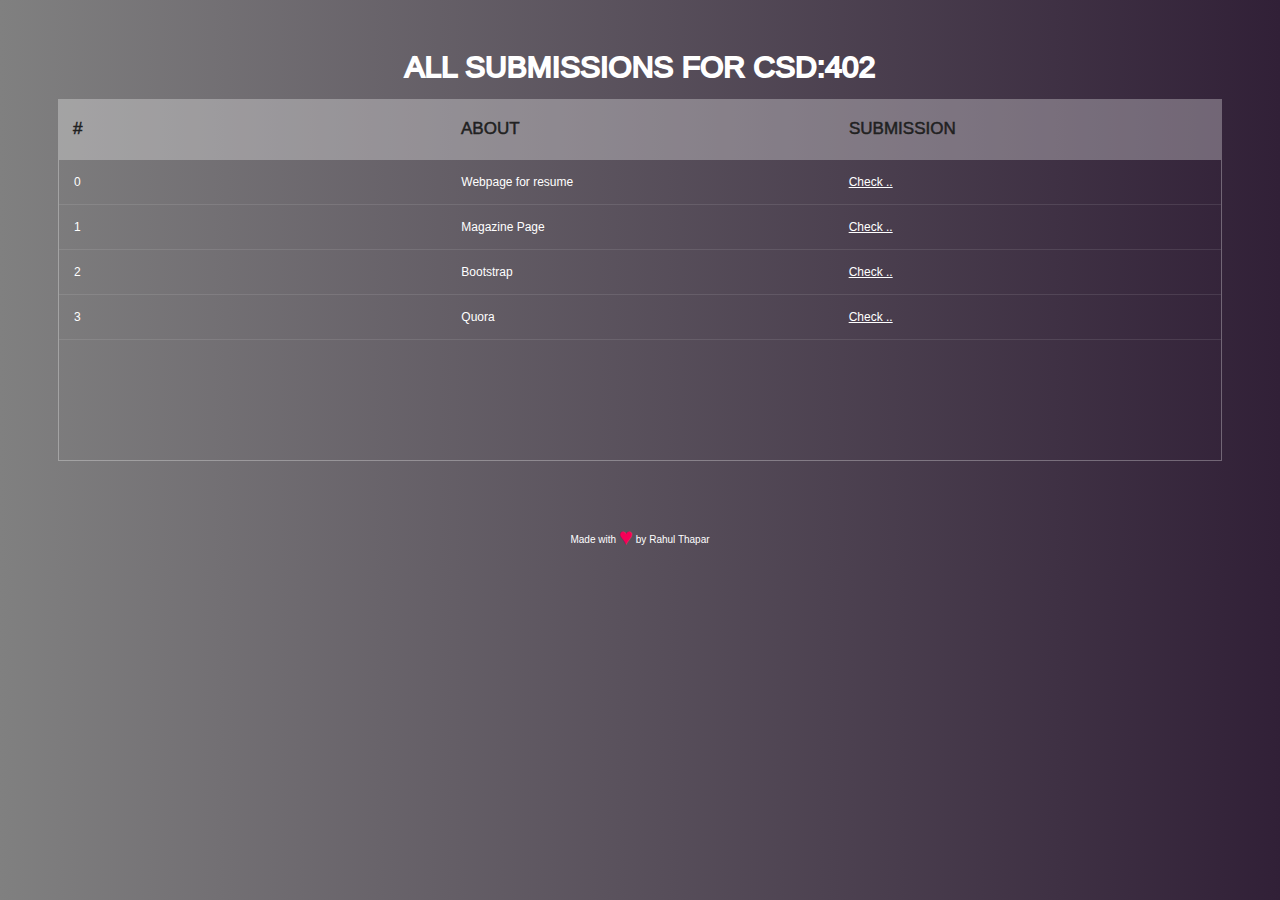
<file: index.html>
<!DOCTYPE html>
<html>
<head>
	<title>CSD402: SUBMISSIONS</title>
	<link rel="stylesheet" href="style.css">
</head>
<body>
    <section>
  <!--for demo wrap-->
  <h1>All Submissions for CSD:402</h1>
  <div class="tbl-header">
    <table cellpadding="0" cellspacing="0" border="0">
      <thead>
        <tr>
          <th>#</th>
          <th>About</th>
          <th>Submission</th>
        </tr>
      </thead>
    </table>
  </div>
  <div class="tbl-content">
    <table cellpadding="0" cellspacing="0" border="0">
      <tbody>
        <tr>
          <td>0</td>
          <td>Webpage for resume</td>
          <td>
            <a href="https://rahulthapar15.github.io/CSD402/Assignment0/" target="_blank">Check ..</a>
          </td>
        </tr>

        <tr>
            <td>1</td>
            <td>Magazine Page</td>
            <td>
              <a href="https://rahulthapar15.github.io/CSD402/Assignment1:Magazine/" target="_blank">Check ..</a>
            </td>
        </tr>

        <tr>
            <td>2</td>
            <td>Bootstrap</td>
            <td>
               <a href="https://rahulthapar15.github.io/CSD402/BootstrapFinal/" target="_blank">Check ..</a> 
            </td>
        </tr>

        <tr>
            <td>3</td>
            <td>Quora</td>
            <td>
               <a href="https://rahulthapar15.github.io/CSD402/Quora/main2.html" target="_blank">Check ..</a> 
            </td>
        </tr>
       
      </tbody>
    </table>
  </div>
</section>


<!-- follow me template -->
<div class="made-with-love">
  Made with
   <i>♥</i> by 
  <a target="_blank" href="https://github.com/rahulthapar15">Rahul Thapar</a>
</div>
</body>
</html>
</file>
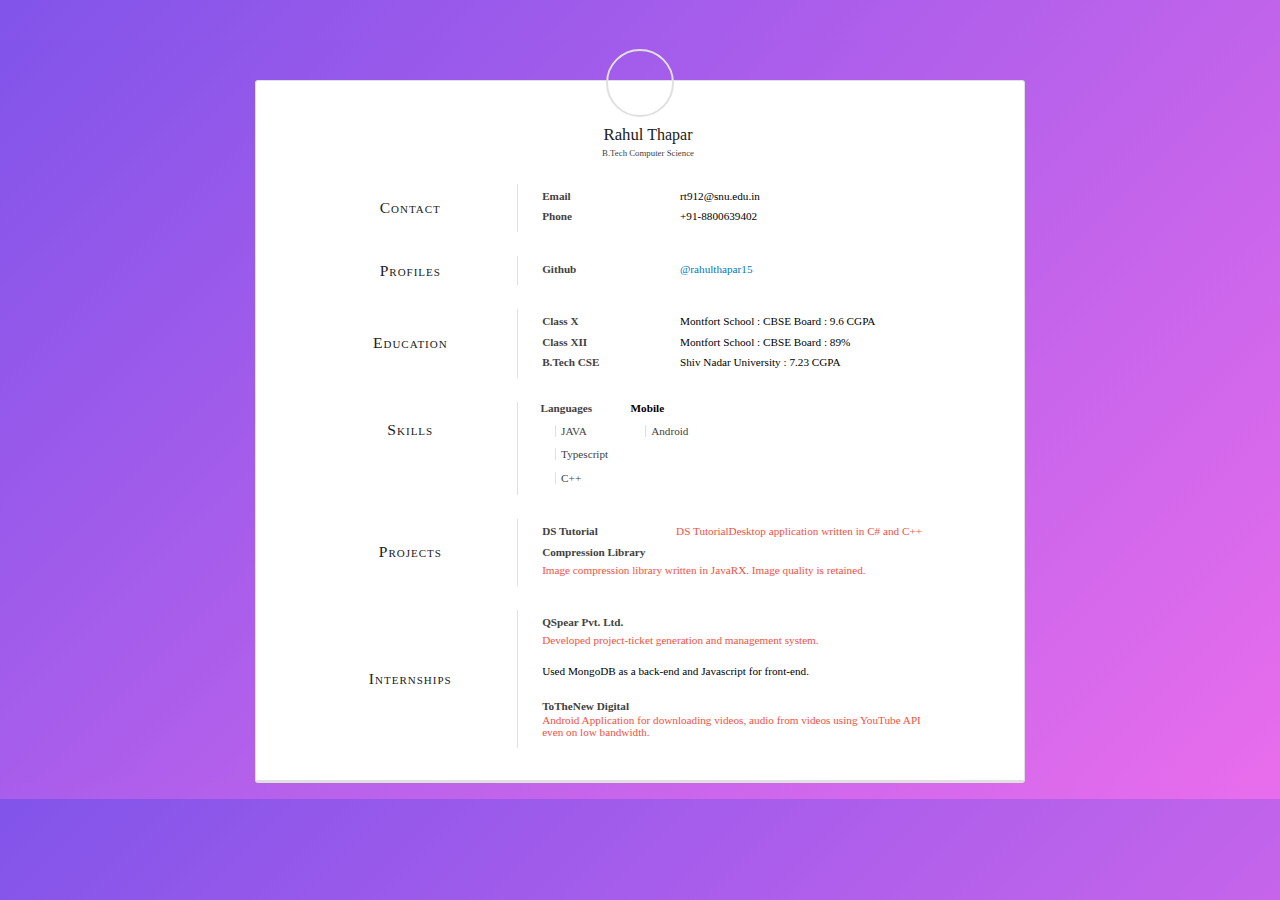
<file: Assignment0/index.html>
<!DOCTYPE html>
<html>
<head>
	<title>CSD402:Assignment 0</title>
	<link rel="stylesheet" href="style1.css">
</head>

<body>
	<div class="resume-wrapper">
  <article class="paper">
    <header>
      <div class="header-content">
        <div class="header-pic" title="Wiggle Wiggle">
          <div class="pic"></div>
        </div>
        <div class="header-text">
          <p>
            <span class="first-name">Rahul</span>
            Thapar
          </p>
          <p class="subtitle">B.Tech Computer Science</p>
        </div>
      </div>
    </header>
    
    <div class="content-wrapper">
    
      <!-- CONTACT -->
      <section class="content">
        <div class="row">
          <div class="content-cat">
           Contact
          </div>
          <div class="content-text">
            <ul>
              <li>Email</li>
              <li>rt912@snu.edu.in</li>
            </ul>
            <ul>
              <li>Phone</li>
              <li>+91-8800639402</li>
            </ul>
          </div>
        </div>
      </section>


      <!-- PROFILES -->
      <section class="content">
        <div class="row">
          <div class="content-cat">
           Profiles
          </div>
          <div class="content-text">
            
            <ul>
              <li>Github</li>
              <li>
                <a href="https://github.com/rahulthapar15" target="_blank">@rahulthapar15</a>
              </li>
            </ul>
          </div>
        </div>
      </section>


       <!-- EDUCATION -->
      <section class="content">
        <div class="row">
          <div class="content-cat">
           Education
          </div>
          <div class="content-text">
            <ul>
              <li>Class X</li>
              <li>Montfort School : CBSE Board : 9.6 CGPA</li>
            </ul>
            <ul>
              <li>Class XII</li>
              <li>Montfort School : CBSE Board : 89%</li>
            </ul>
             <ul>
              <li>B.Tech CSE</li>
              <li>Shiv Nadar University : 7.23 CGPA</li>
            </ul>
          </div>
        </div>
      </section>

<!-- SKILLS -->
      <section class="content">
        <div class="row">
          <div class="content-cat big-text">
            Skills
          </div>
          <div class="content-text skills-listing">
            <ul>
              <li>
                Languages
                <p class="highlight">JAVA</p>
                <p class="highlight">Typescript</p>
                <p class="highlight">C++</p>
              </li>
              <li>
                Mobile
                <p class="highlight">Android</p>
              </li>
            </ul>
          </div>
        </div>
      </section>

      <!--Projects-->
      <section class="content">
        <div class="row">
          <div class="content-cat">
            Projects
          </div>
          <div class="content-text">
            <ul>
              <li>
                DS Tutorial
                <li class="content-highlight">DS TutorialDesktop application written in C# and C++</li>
              </li>
            </ul>

            <ul>
              <li>
                Compression Library
                <li class="content-highlight">
                  Image compression library written in JavaRX.
                  Image quality is retained.
                </li>
              </li>
            </ul>
          </div>
        </div>
      </section>

      <!--Internships-->
      <section class="content">
        <div class="row">
          <div class="content-cat">
            Internships
          </div>
          <div class="content-text">
            <ul>
              <li>
                QSpear Pvt. Ltd.
                <li class="content-highlight">
                  Developed project-ticket generation and management system.
                <li class="content">Used MongoDB as a back-end and Javascript for front-end.</li>
                </li>
              </li>
            </ul>

            <ul>
              <li>
                ToTheNew Digital
                <li class="content-highlight">
                  Android Application for downloading videos, audio from videos
                  using YouTube API even on low bandwidth.
                </li>
              </li>
            </ul>
          </div>
        </div>
      </section>


    </div>
  </article>
</div>
</body>

</html>
</file>
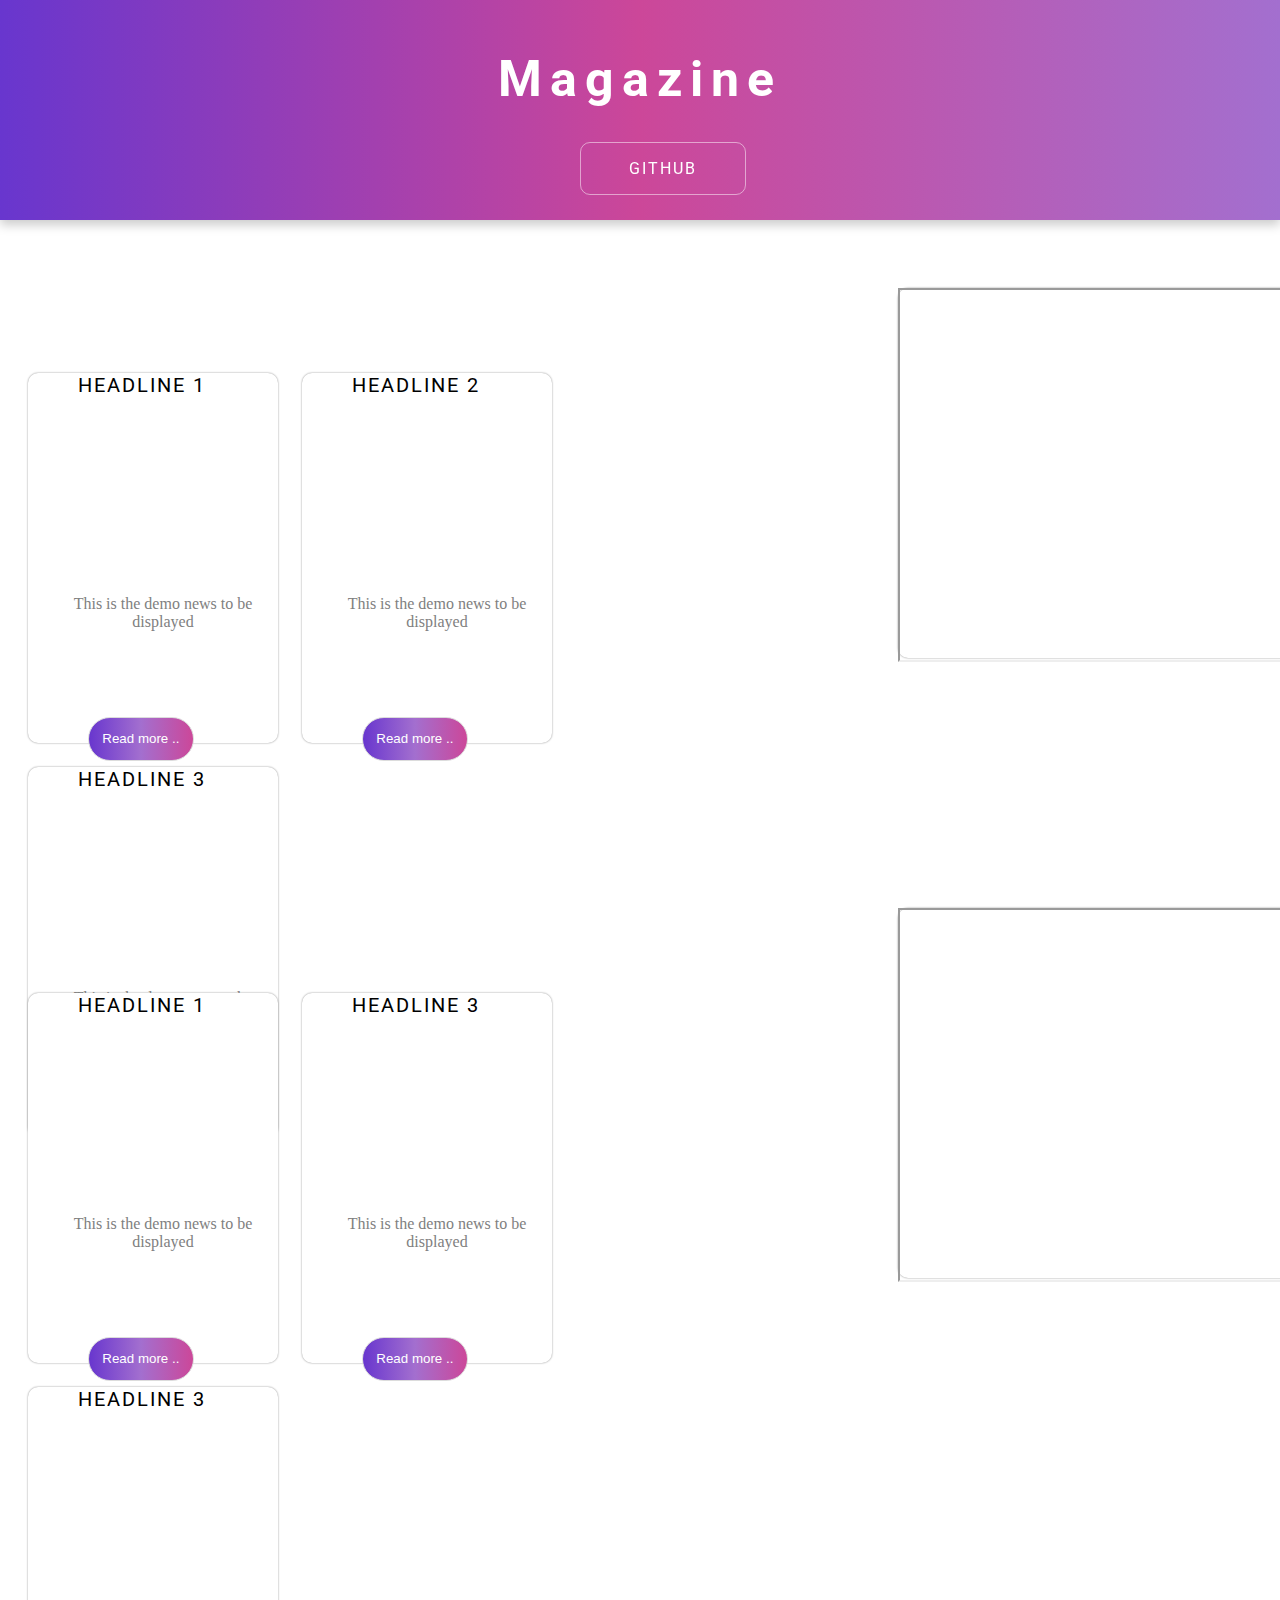
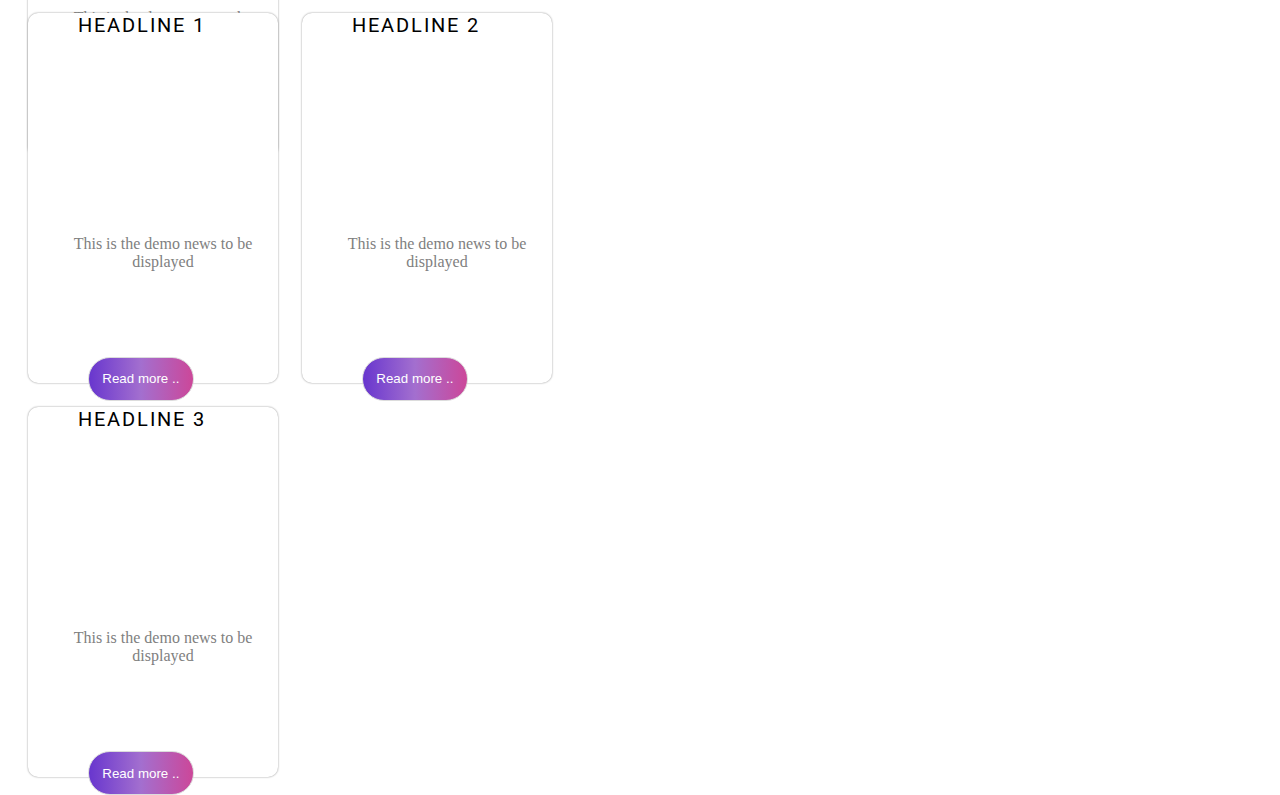
<file: Assignment1:Magazine/index.html>
<!DOCTYPE html>
<html>
	<head>
		<title>SNU-Magazine</title>
		<link rel="stylesheet" href="style.css">
		</head>
		<body>
			<div class="header">
				<h1>Magazine</h1>
				<github-btn>GITHUB</github-btn>
				<!-- <h2>Latest news on campus 24/7</h2> -->
			</div>
            <div class="temp"></div>
        <div class="container">
			<div class="cards">
				<div class="card">
                    <text>Headline 1</text>
                    <block>This is the demo news to be displayed</block>
					<button>Read more ..</button>
				</div>
				<div class="card">
                    <text>Headline 2</text>
                    <block>This is the demo news to be displayed</block>
					<button>Read more ..</button>
				</div>
				<div class="card">
                    <text>Headline 3</text>
                    <block>This is the demo news to be displayed</block>
					<button>Read more ..</button>
				</div>
            </div>
        <div class="camp-container">
            <iframe width="410" height="370" src="https://www.youtube.com/embed/qJ3YK2X-b38">
</iframe>
        </div>
            
			<div class="separator"></div>
			<div class="cards">
				<div class="card">
                  <text>Headline 1</text>
                  <block>This is the demo news to be displayed</block>
					<button>Read more ..</button>
				</div>
				<div class="card">
                    <text>Headline 3</text>
                    <block>This is the demo news to be displayed</block>
					<button>Read more ..</button>
				</div>
				<div class="card">
                 <text>Headline 3</text>
                 <block>This is the demo news to be displayed</block>
					<button>Read more ..</button>
				</div>
            </div>
              <div class="camp-container">
                  <iframe width="410" height="370" src="https://www.youtube.com/embed/pT20g6lTZ-k">
</iframe>
              </div>
			<div class="separator"></div>
			<div class="cards">
				<div class="card">
                     <text>Headline 1</text>
                     <block>This is the demo news to be displayed</block>
					<button>Read more ..</button>
				</div>
				<div class="card">
                    <text>Headline 2</text>
                    <block>This is the demo news to be displayed</block>
					<button>Read more ..</button>
				</div>
				<div class="card">
                    <text>Headline 3</text>
                    <block>This is the demo news to be displayed</block>
					<button>Read more ..</button>
				</div>
            </div>
        </div>



        </body>
</html>
</file>
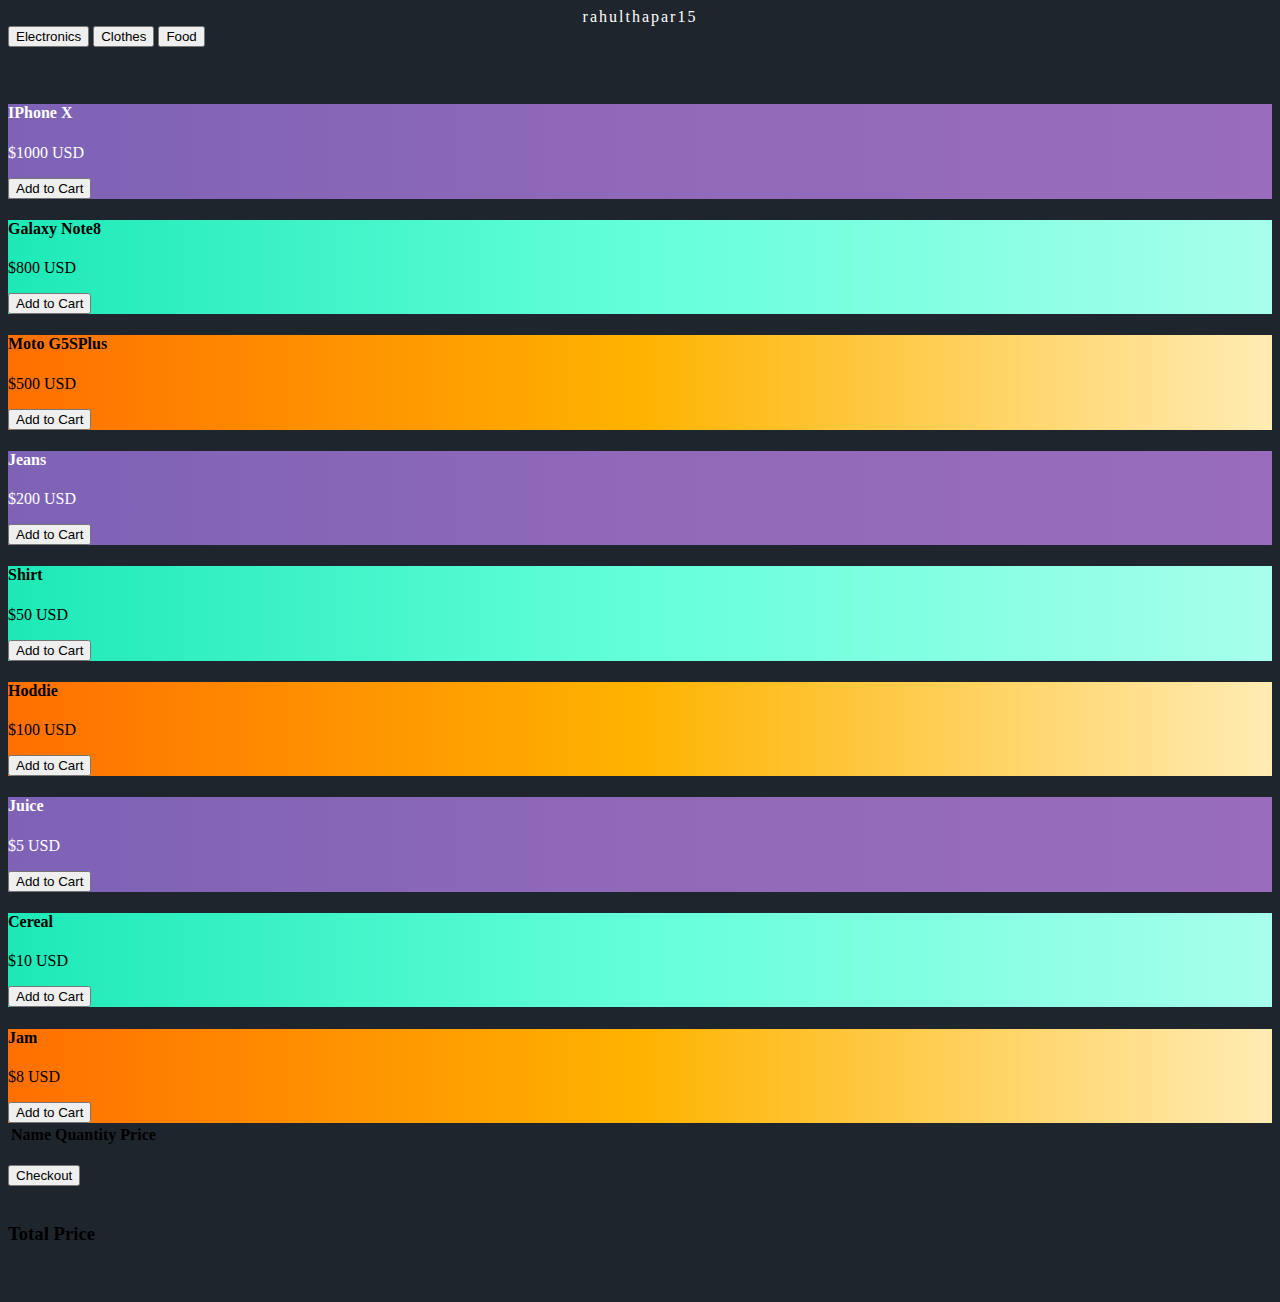
<file: Bootstrap1/index.html>
<!doctype html>
<html lang="en">

<head>
    <title>Rahthap</title>
    <!-- Required meta tags -->
    <meta charset="utf-8">
    <meta name="viewport" content="width=device-width, initial-scale=1, shrink-to-fit=no">

      <!-- Bootstrap CSS  -->
     <link rel="stylesheet" href="https://maxcdn.bootstrapcdn.com/bootstrap/4.0.0-beta.2/css/bootstrap.min.css" integrity="sha384-PsH8R72JQ3SOdhVi3uxftmaW6Vc51MKb0q5P2rRUpPvrszuE4W1povHYgTpBfshb"
        crossorigin="anonymous">  
        <link rel="stylesheet" href="style.css">
</head>

<body>

    <div class="container">
        <nav class="navbar">
            <span class="navbar-brand h1">rahulthapar15</span>
        </nav>

        <div class="btn-group" role="group" aria-label="Basic example">
            <button type="button" onclick="Electronic()" class="btn btn-secondary">Electronics</button>
            <button type="button" onclick="Clothes()" class="btn btn-secondary">Clothes</button>
            <button type="button" onclick="Food()" class="btn btn-secondary">Food</button>
        </div>

        <br><br>

        <div class="container">
            <div class="row">
                <div class="col-md-8">
                                <div class="card" id="card1">
                                    <div class="card-body">
                                        
                                        <div class="row">
                                            <div class="col-sm-4">
                                                <div class="card p0 text-center">
                                                    <div class="card-body">
                                                        <h4 class="card-title">IPhone X</h4>
                                                        <p class="card-text">$1000 USD</p>
                                                        <button type="button" onclick="AddtoCart(1000,'IPhone X')" class="btn btn-outline-dark">Add to Cart</button>
                                                    </div>
                                                </div>
                                            </div>
                                            
                                            <div class="col-sm-4">
                                                <div class="card p1 text-center">
                                                    <div class="card-body">
                                                        <h4 class="card-title">Galaxy Note8</h4>
                                                        <p class="card-text">$800 USD</p>
                                                    <button type="button" onclick="AddtoCart(800,'Galaxy Note 8')" class="btn btn-outline-dark">Add to Cart</button>
                                                    </div>
                                                </div>
                                            </div>

                                            <div class="col-sm-4">
                                                <div class="card p2 text-center">
                                                    <div class="card-body">
                                                        <h4 class="card-title">Moto G5SPlus</h4>
                                                        <p class="card-text">$500 USD</p>
                                                        <button type="button" onclick="AddtoCart(500,'Moto G5S Plus')" class="btn btn-outline-dark">Add to Cart</button>
                                                    </div>
                                                </div>
                                            </div>
                                        </div>

                                    </div>
                                </div>

                                <div class="card" id="card2">
                                    <div class="card-body">
                                        <div class="row">
                                            <div class="col-sm-4">
                                                <div class="card p0 text-center">
                                                    <div class="card-body">
                                                        <h4 class="card-title">Jeans</h4>
                                                        <p class="card-text">$200 USD</p>
                                                        <button type="button" onclick="AddtoCart(200,'Jeans')" class="btn btn-outline-dark">Add to Cart</button>
                                                    </div>
                                                </div>
                                            </div>

                                            <div class="col-sm-4">
                                                <div class="card p1 text-center">
                                                    <div class="card-body">
                                                        <h4 class="card-title">Shirt</h4>
                                                        <p class="card-text">$50 USD</p>
                                                        <button type="button" onclick="AddtoCart(50,'Shirt')" class="btn btn-outline-dark">Add to Cart</button>
                                                    </div>
                                                </div>
                                            </div>

                                            <div class="col-sm-4">
                                                <div class="card p2 text-center">
                                                    <div class="card-body">
                                                        <h4 class="card-title">Hoddie</h4>
                                                        <p class="card-text">$100 USD</p>
                                                        <button type="button" onclick="AddtoCart(100,'Hoodie')" class="btn btn-outline-dark">Add to Cart</button>
                                                    </div>
                                                </div>
                                            </div>
                                        </div>

                                    </div>
                                </div>

                                <div class="card" id="card3">
                                    <div class="card-body">
                                        <div class="row">
                                            <div class="col-sm-4">
                                                <div class="card p0 text-center">
                                                    <div class="card-body">
                                                        <h4 class="card-title">Juice</h4>
                                                        <p class="card-text">$5 USD</p>
                                                        <button type="button" onclick="AddtoCart(5,'Juice')" class="btn btn-outline-dark">Add to Cart</button>
                                                    </div>
                                                </div>
                                            </div>

                                            <div class="col-sm-4">
                                                <div class="card p1 text-center">
                                                    <div class="card-body">
                                                        <h4 class="card-title">Cereal</h4>
                                                        <p class="card-text">$10 USD</p>
                                                        <button type="button" onclick="AddtoCart(10,'Cereal')" class="btn btn-outline-dark">Add to Cart</button>
                                                    </div>
                                                </div>
                                            </div>

                                            <div class="col-sm-4">
                                                <div class="card p2 text-center">
                                                    <div class="card-body">
                                                        <h4 class="card-title">Jam</h4>
                                                        <p class="card-text">$8 USD</p>
                                                        <button type="button" onclick="AddtoCart(8,'Jam')" class="btn btn-outline-dark">Add to Cart</button>
                                                    </div>
                                                </div>
                                            </div>
                                        </div>


                                    </div>
                                </div>
                </div>

                <div class="col-md-4">
                    <div class="card">
                        <div class="card-body>">
                            <table class="table table-hover table-bordered">
                                <thead>
                                    <tr>
                                        <th>Name</th>
                                        <th>Quantity</th>
                                        <th>Price</th>
                                    </tr>
                                </thead>
                                <tbody id="details">
  
                                </tbody>
                            </table>
                        </div>
                    </div>
                    <br>
                            <button type="button" onclick="checkout()" class="btn btn-warning">Checkout</button>
                            <br><br>
                    <div id="finalpricecard" class="card">
                        <div class="card-body>">
                            <h3>Total Price</h3>
                            <br>
                            <h4 id="total_price" style="color:grey"></h4>
                        </div>
                    </div>
                </div>
            </div>


            
        </div>

    </div>

    <!-- Optional JavaScript -->
    <!-- jQuery first, then Popper.js, then Bootstrap JS -->
    <script src="https://code.jquery.com/jquery-3.2.1.slim.min.js" integrity="sha384-KJ3o2DKtIkvYIK3UENzmM7KCkRr/rE9/Qpg6aAZGJwFDMVNA/GpGFF93hXpG5KkN"
        crossorigin="anonymous"></script>
    <script src="https://cdnjs.cloudflare.com/ajax/libs/popper.js/1.12.3/umd/popper.min.js" integrity="sha384-vFJXuSJphROIrBnz7yo7oB41mKfc8JzQZiCq4NCceLEaO4IHwicKwpJf9c9IpFgh"
        crossorigin="anonymous"></script>
    <script src="https://maxcdn.bootstrapcdn.com/bootstrap/4.0.0-beta.2/js/bootstrap.min.js" integrity="sha384-alpBpkh1PFOepccYVYDB4do5UnbKysX5WZXm3XxPqe5iKTfUKjNkCk9SaVuEZflJ"
        crossorigin="anonymous"></script>
        <script src="main.js"></script>
</body>

</html>
</file>
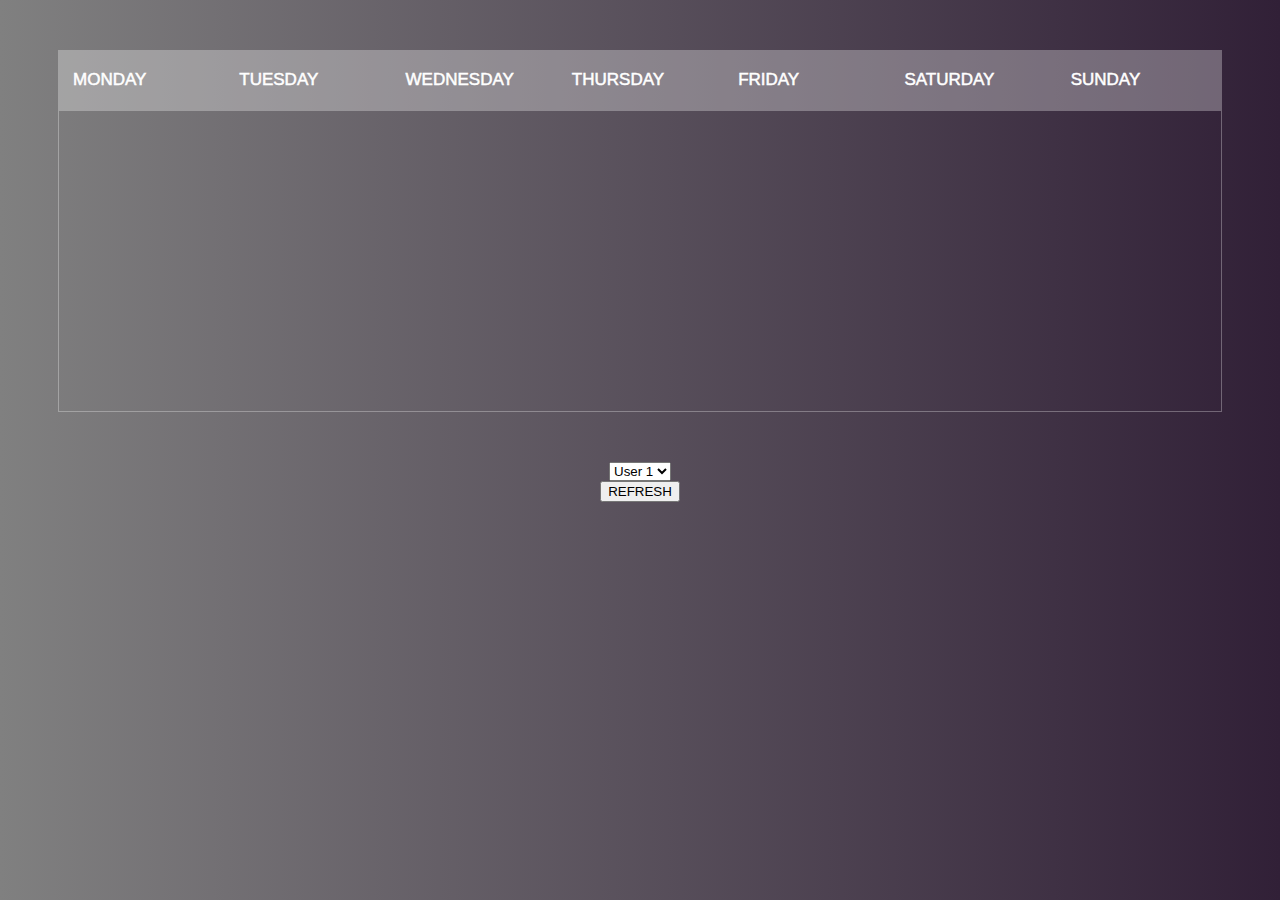
<file: CustomizedCalendar/index.html>
<!DOCTYPE html>
<html>
    <head>
        <title>Customized Calendar</title>
        <link rel="stylesheet" href="style.css">
    </head>

    <body>

         <section>
  <!--for demo wrap-->
  <h1></h1>
  <div class="tbl-header">
    <table cellpadding="0" cellspacing="0" border="0">
      <thead>
        <tr>
          <th>MONDAY</th>
          <th>TUESDAY</th>
          <th>WEDNESDAY</th>
          <th>THURSDAY</th>
          <th>FRIDAY</th>
          <th>SATURDAY</th>
          <th>SUNDAY</th>
        </tr>
      </thead>
    </table>
  </div>
  <div class="tbl-content">
    <table cellpadding="0" cellspacing="0" border="0">
      <tbody>
        <tr>
        </tr>
      </tbody>
    </table>
  </div>
</section>

<section>
    <div align="center">
        <div align="center">
<select id="users">
<option value="u1">User 1</option>
<option value="u2">User 2</option>
<option value="u3">User 3</option>
<option value="u4">User 4</option>
<option value="u5">User 5</option>
</select>
</div>
    </div>

    <div  align="center">
        <button type="button" onclick="getUser()">REFRESH</button>
    </div>

    <p id="demo"></p>
    
    <script type="text/javascript">

        function Test(key, values) {
  this.Key = key;
  this.Values = values; //values.map(values);
}
function getCombinedTests(testObjectArray) {
  var all = [
  ];
  for (var i = 0; i < testObjectArray.length; i++) {
    var cur = testObjectArray[i];
    for (var j = 0; j < cur.Values.length; j++) {
      all.push({
        'Key': '' + cur.Key,
        'Value': cur.Values[j]
      });
    }
  }
  return all;
}
var testObjectArray1 = [
];
testObjectArray1.push(new Test(1, [
  'a1',
  'b1'
]), new Test(2, [
  'sop',
  'dop'
]));
// var combined = getCombinedTests(testObjectArray1);

    var user_det =[];
    for(var i =0;i<testObjectArray1.length;i++){
        var val = testObjectArray1[i];
        user_det.push(
            {
                'Index' : i,
                'Event' : val.Values[i]
            }
        );
            }
console.log(user_det);







        

       /*  var u1_events = {
            monday:"Go shopping",
        } */
        
/* 
        function getUser(){
            var user = document.getElementById("users").value;
            getUserEvents(user);
        }

        function getUserEvents(user){
            switch (user){
                case u1:
                break;

                case u2:
                break;
                
                case u3:
                break;

                case u4:
                break;

                case u5:
                break;
            }
        } */

    </script>



</section>


    </body>
</html>
</file>
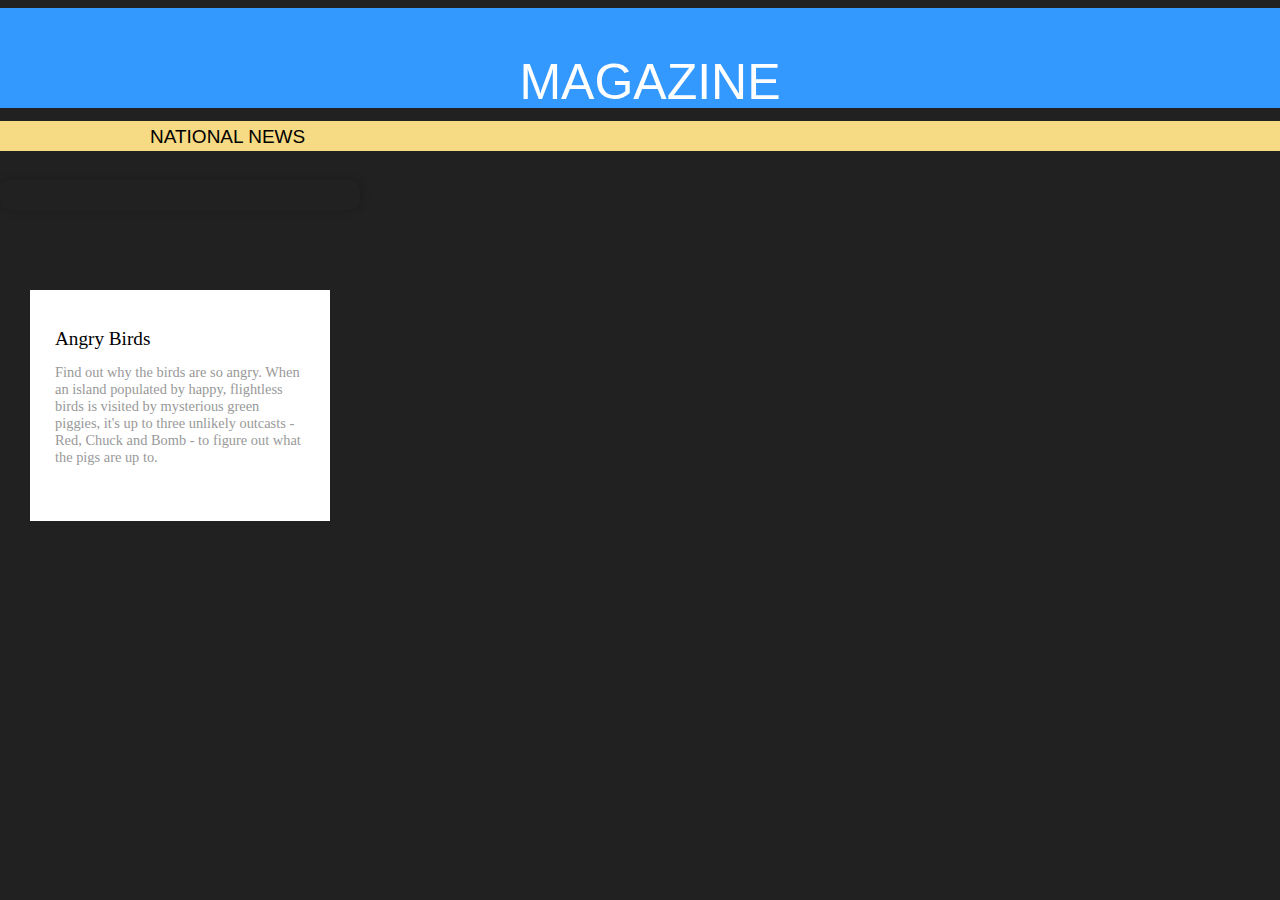
<file: Magzine/index.html>
<!DOCTYPE html>
<html>
	<head>
		<title>CSD402:Assignment 1</title>
		<link rel="stylesheet" href="style.css">
		</head>
		<body>
			<div id="news-colour"></div>
			<a class="layout-header">
      MAGAZINE
    </a>
			<div id="national-news"></div>
			<a class="news-headline">
      NATIONAL NEWS
    </a>


  <div class="poster">
    <div class="poster__img"></div>
    <div class="poster__info">
      <h1 class="poster__title">Angry Birds</h1>
      <p class="poster__text">Find out why the birds are so angry. When an island populated by happy, flightless birds is visited by mysterious green piggies, it's up to three unlikely outcasts - Red, Chuck and Bomb - to figure out what the pigs are up to.</p>
    </div>
  </div>
	</body>
</html>
</file>
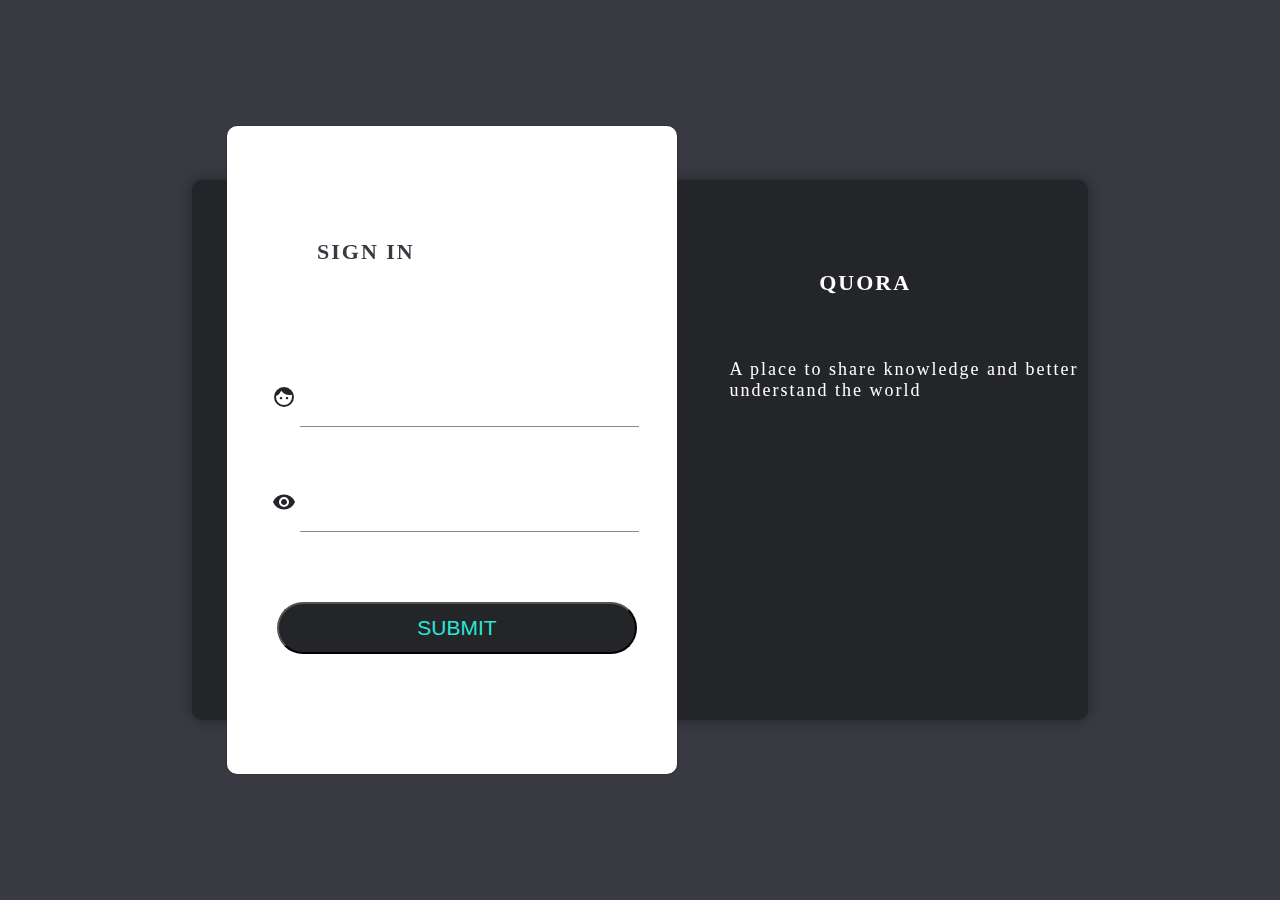
<file: Quora/index.html>
<!DOCTYPE html>
<html>
<head>
    <title>Quora</title>
    <link href="https://fonts.googleapis.com/icon?family=Material+Icons" rel="stylesheet">
	<link rel="stylesheet" href="style.css">
</head>
<body>
    <script src="login.js"></script>
    <section class="back">
        <h1>QUORA</h1>
        <text>A place to share knowledge and better understand the world</text>
         <div class="card">
             <h2>SIGN IN</h2>
        <div>
            <p class="input-container">
                <i class="material-icons" style="color:#232529">&#xE87C;</i>
                <input type="text" id="Username" style="text-align:center;">
            </p>
            <p class="input-container">
                <i class="material-icons" style="color:#232529">&#xE417;</i>
                <input type="password" id="Password" style="text-align:center;">
            </p>
        </div> 
        <button class="submit" onclick="Login()" style="color:#2EE6D4"><span>SUBMIT</span></button>
         </div>
    </section>
        
</body>
</html>
</file>
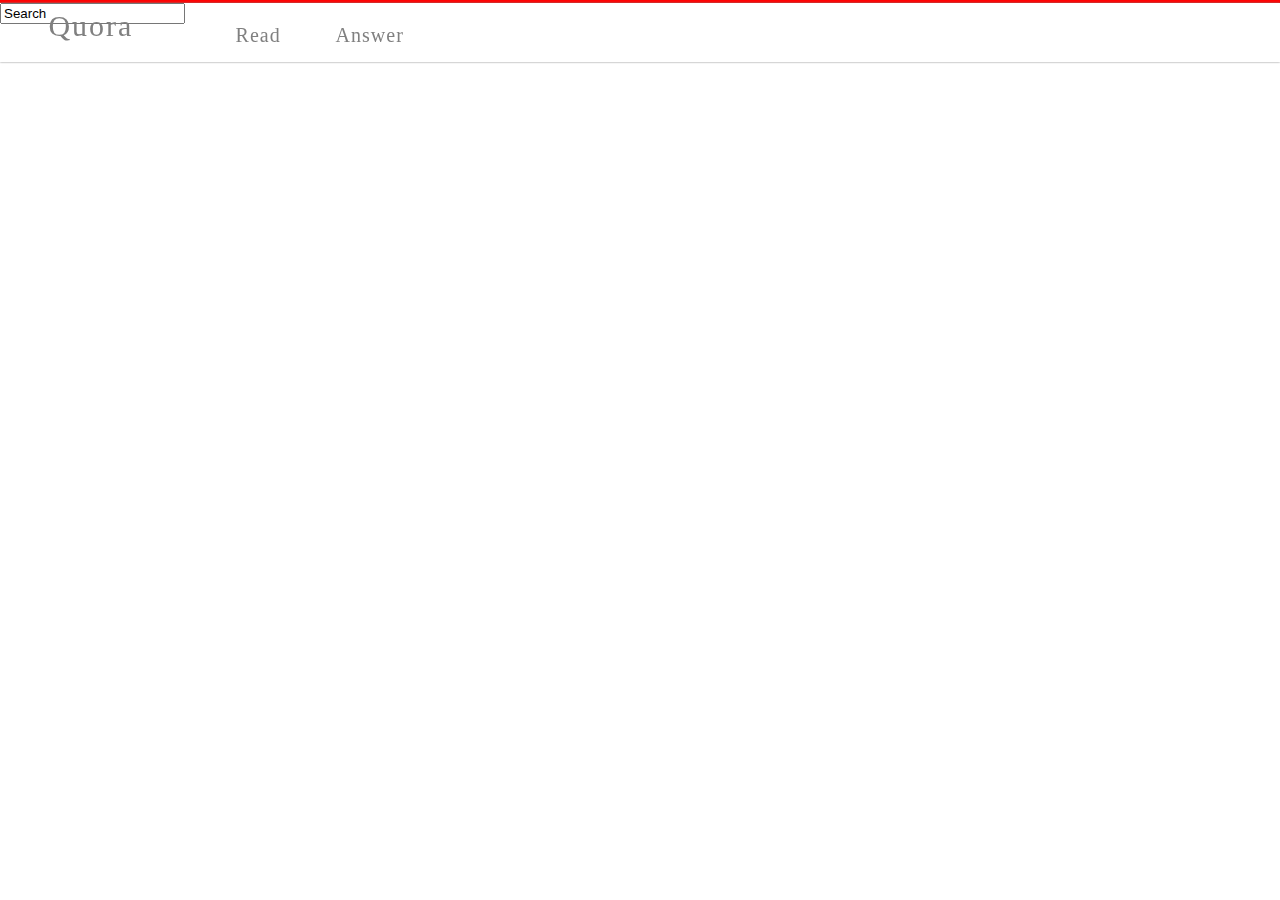
<file: QuoraRedesign/index.html>
<!DOCTYPE html>
<html>
    <head>
        <title>Quora-Redesign</title>
        	<link rel="stylesheet" href="style.css">
    </head>
        <body>
            <section>
                <div class="temp"></div>
                <div class="banner">
                    <logo_text>Quora</logo_text>
                    <read>Read</read>
                    <answer>Answer</answer>
                    <form action="" method="get">
            <input type="text" name="search_text" id="search_text" placeholder="Search"/>
        </form>
                </div>
            </section>
        </body>
</html>
</file>
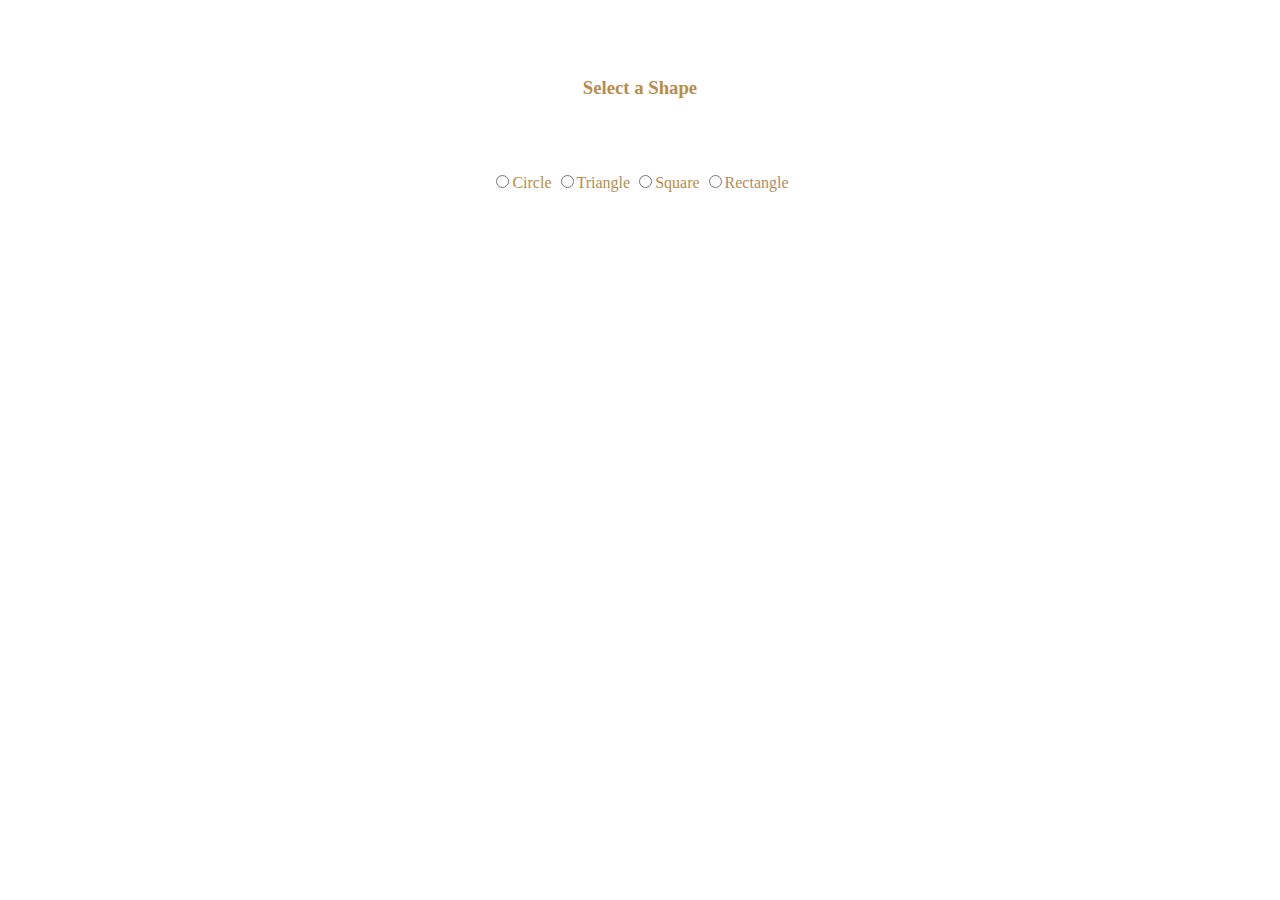
<file: ShapeCalc/index.html>
<!doctype HTML>
<html>
<head>

<title>Javascript</title>
<style>
body{text-align:center;background: white;color:#b78b50;}
*{margin-top:3%;}
</style>
</head>
<body>

<div id="main">
<h3>Select a Shape</h3>
<form id="f">
<input required type="radio"  name="shape" value ="c" onclick="c()">Circle
<input required type="radio"  name="shape" value ="t" onclick="t()">Triangle
<input required type="radio"  name="shape" value ="s" onclick="s()">Square
<input required type="radio"  name="shape" value ="r" onclick="r()">Rectangle 
</form>
<br>	
<canvas id="i" width="200" height="200"></canvas>

<!--<img id="i" src="" width="10%">-->
<div id="optc" style="display:none;">
<input required type="text" id="radius" placeholder="Enter Radius:" > 
<button  id="submitc">submit</button> 

</div>
<div id="optt" style="display:none;">
<input required type="text" id="base" placeholder="Enter Base:" > 
<input required type="text" id="height" placeholder="Enter Height:" > 
<button   id="submitt">submit</button> 

</div>

<div id="opts" style="display:none;">
<input required type="text" id="side" placeholder="Enter Side:" > 
<button  id="submits">submit</button> 
</div>

<div id="optr" style="display:none;">

<input required type="text" id="length" placeholder="Enter Length:" > 
<input required type="text" id="breadth" placeholder="Enter Breadth:">
<button  id="submitr">submit</button> 
</div>
 
</div>




<script type="text/javascript">
function c(){
var ctx = document.getElementById("i").getContext("2d");
ctx.clearRect(0, 0, document.getElementById("i").width, document.getElementById("i").height);
ctx.beginPath();
ctx.arc(95,50,40,0,2*Math.PI);
ctx.stroke();
document.getElementById("optc").style.display="block";
document.getElementById("optt").style.display="none";
document.getElementById("opts").style.display="none";	
document.getElementById("optr").style.display="none";
}
function t(){
var ctx = document.getElementById("i").getContext("2d");
ctx.clearRect(0, 0, document.getElementById("i").width, document.getElementById("i").height);
ctx.beginPath();
  ctx.moveTo(120, 0);
    ctx.lineTo(100, 80); 
    ctx.lineTo(70, 80); 
    ctx.closePath(); 
    ctx.stroke();
document.getElementById("optt").style.display="block";
document.getElementById("opts").style.display="none";	
document.getElementById("optr").style.display="none";
document.getElementById("optc").style.display="none";
}
function s(){
var ctx = document.getElementById("i").getContext("2d");
ctx.clearRect(0, 0, document.getElementById("i").width, document.getElementById("i").height);
ctx.strokeRect(10, 10, 100, 100);
document.getElementById("opts").style.display="block";	
document.getElementById("optr").style.display="none";
document.getElementById("optt").style.display="none";
document.getElementById("optc").style.display="none";
}
function r(){
var ctx = document.getElementById("i").getContext("2d");
ctx.clearRect(0, 0, document.getElementById("i").width, document.getElementById("i").height);
ctx.strokeRect(10, 10, 50, 100);
document.getElementById("optr").style.display="block";
document.getElementById("opts").style.display="none";	
document.getElementById("optt").style.display="none";
document.getElementById("optc").style.display="none";
}
document.getElementById("submitc").onclick = function(){
alert("Area is: "+ 3.14*document.getElementById("radius").value*document.getElementById("radius").value   + "Perimiter is: "+ 2*3.14*document.getElementById("radius").value );
};
document.getElementById("submitt").onclick = function(){
alert("Area is: "+ 0.5*document.getElementById("base").value*document.getElementById("height").value );
};
document.getElementById("submits").onclick = function(){
alert("Area is: "+ document.getElementById("side").value*document.getElementById("side").value  + "Perimiter is: "+ 4*document.getElementById("side").value );
};
document.getElementById("submitr").onclick = function(){
var p = 2*(parseInt(document.getElementById("length").value)+parseInt(document.getElementById("breadth").value));
alert("Area is: "+ document.getElementById("length").value*document.getElementById("breadth").value   + "Perimiter is: "+ p );
};
</script>
</body>
</html>
</file>
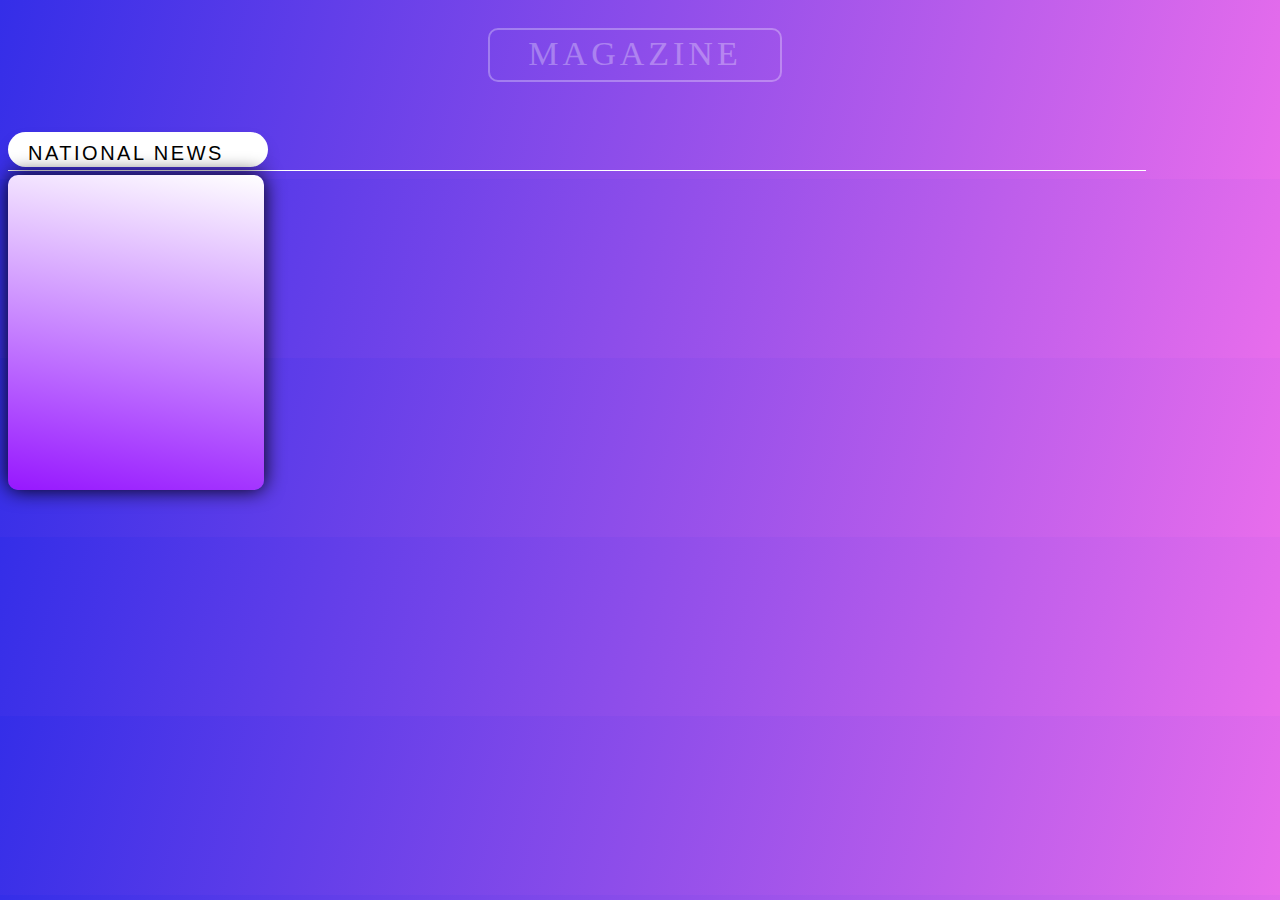
<file: Assignment1:Magazine/index1.html>
<!DOCTYPE html>
<html>
	<head>
		<title> ASSIGNMENT 1 </title>
		<link rel="stylesheet" href="style1.css">
		</head>
		<body>
			<div id="header" class="header">
				<div id="nav">
					<ul>
						<li>
							<a >MAGAZINE</a>
						</li>
					</ul>
				</div>
            </div>
            <div class="national-news">
                national news
            </div>
                <div class="divider div-transparent"></div>

                <span class="button">
                    <div class="btn">
                        <div class="text">Read More</div>
                    </div>
                </span>

            

		</body>
	</html>
</file>
<file: style.css>
h1{
  font-size: 30px;
  color: #fff;
  text-transform: uppercase;
  font-weight: 500;
  text-align: center;
  margin-bottom: 15px;
  -webkit-text-stroke-width: 2px;
}
table{
  width:100%;
  table-layout: fixed;
}
.tbl-header{
   background-color: rgba(255,255,255,0.3); 
  /* background-color: #E78F98; */
 }
.tbl-content{
  height:300px;
  overflow-x:auto;
  margin-top: 0px;
  border: 1px solid rgba(255,255,255,0.3);
}
th{
  padding: 20px 15px;
  text-align: left;
  font-weight: 500;
  font-size: 17px;
  color: #212121;
  -webkit-text-stroke-width: 0.5px;
  text-transform: uppercase;
}
td{
  padding: 15px;
  text-align: left;
  vertical-align:middle;
  font-weight: 300;
  font-size: 12px;
  color: #fff;
  border-bottom: solid 1px rgba(255,255,255,0.1);
}

@import url(https://fonts.googleapis.com/css?family=Roboto:400,500,300,700);
body{
  /* background: -webkit-linear-gradient(left, #25c481, #25b7c4);
   background: linear-gradient(135deg, #8254EA 0%, #E86DEC 100%); */
   background: linear-gradient(to left, #312037, gray) ;
  font-family: 'Roboto', sans-serif;
}
section{
  margin: 50px;
}
a{
  color: white;
}
.made-with-love {
  margin-top: 40px;
  padding: 10px;
  clear: left;
  text-align: center;
  font-size: 10px;
  font-family: arial;
  color: #fff;
}
.made-with-love i {
  font-style: normal;
  color: #F50057;
  font-size: 24px;
  position: relative;
  top: 2px;
}
.made-with-love a {
  color: #fff;
  text-decoration: none;
}
.made-with-love a:hover {
  text-decoration: underline;
}
</file>
<file: Assignment0/style1.css>
body, html {
  padding-top:2.5em;
  margin:0;
   background: linear-gradient(135deg, #8254EA 0%, #E86DEC 100%);
}

/* Header */

header {
  width:100%;
  vertical-align: middle;
  text-align: center;
 
}

.header-content {
  display: inline-block;
}

.pic {
  margin: 0 auto;
  margin-top:-2.5em;
  
  border-radius:10em;
  height:4em;
  width:4em;
  background-image: url(https://avatars1.githubusercontent.com/u/17999724?v=4&u=2dfedd5f132eb8f74e5cd3d237b6320a2f781e92&s=400);
  background-size: 100% auto;
  
  border: 2px solid #e0e0e0;
  transition : all 0.5s linear;
  
}

@-webkit-keyframes wiggle {
  0%   {
    transform: rotate(0deg);
  }
  25%  {
    transform: rotate(-30deg);
  }
  50%  {
    transform: rotate(15deg);
  }
  100% {
    transform: rotate(0deg);
  }
}

.pic:hover {
  /*Webkit fix*/
  -webkit-transform: translateZ(0);
  
  cursor:pointer;
  
  -webkit-animation: wiggle 1.0s cubic-bezier(0.6, -0.28, 0.735, 0.045);
}

.header-text {
  margin-top:0.5em;
  margin-left:1em;
}

header p {
  text-align:center;
  font-family: "Merriweather";
  
  margin:0;
  
  color: #212121;
}

.first-name {
   font-size: 1.05em;
}

.subtitle {
  font-family: "Merriweather";
  padding-top:.3em;
  font-size:0.55em;
  font-weight:500;
  color: #424242;
}

/* Information */

.paper {
  margin: 0 auto;
  margin-bottom:1em;
  
  background-color:white;
  width:60%;
  
  padding:0.5em 0 0.5em 0;
  
  border-top: 1px solid #e0e0e0;
  border-left: 1px solid #e0e0e0;
  border-right: 1px solid #e0e0e0;
  border-bottom: 3px solid #e0e0e0;
  border-radius:3px;
}

.paper-download{
  margin: 0 auto;

  background-color: #F35043;
  width: 20%;
  border-top: 1px solid #f76d60;
  border-left: 1px solid #f76d60;
  border-right: 1px solid #f76d60;
  border-bottom: 3px solid #f76d60;
  border-radius: 40px;
}

/* Content Part */

.content-wrapper {
  padding-right:7.25%;
}

.content {
  display:table;
  width:100%;
  
  padding-top:1.5em;
  
  /*border-top: 1px solid #eeeeee;*/
}

.content:last-child {
  padding-bottom:1.5em;
}

.row {
    display:table-row;
}
.row div {
    display:table-cell;
}

.content-cat {
  font-family: "Merriweather";
  font-variant:small-caps;
  font-weight:300;
  letter-spacing: 1px;
  
  color: #212121;
  
  font-size:0.975em;
  
  text-align:center;
  vertical-align:middle;

  padding-left:6.66%;
  width:36.66%;
}

.content-cat p {
  font-size:0.55em;
  font-weight:600;
  
  margin-bottom:0;
}

.content-text {
  border-left:1px solid #e0e0e0;
  transition: border 0.66s ease-in;
}

.content-text:hover {
  border-left:1px solid #bdbdbd;
}
.content-highlight{
  color: #F35043
}

.big-text {
  vertical-align:top;
  
  padding-top:1.25em;
}

.content-text ul {
  padding:0;
  margin:0;
  margin-top:0.15em;
  
  width:85%;
  margin-left:1.5em;
}

.content-text ul:last-child {
  margin-bottom:0.5em;
}

.content-text ul li {
  font-family: "Open Sans";
  font-size:0.7em;
  
  display:inline-block;
  
}

.content-text ul li:first-child {
  width:35%;
  
  color: #424242;
  
  font-weight:600;
  font-size:0.75;
}

.content-text ul li a {
  text-decoration: none;
  color: #0277bd;
}

.content-text ul li a:hover {
  color:#4fc3f7;
}

.work-listing p {
  font-family: "Open Sans";
  font-size:0.7em;
  font-weight:400;
  
  line-height:1.5;
  
  color: #424242;
  
  margin-left:2em;
  margin-top:0.25em;
  margin-bottom:0.75em;
}

.work-listing .highlight, .content-text.skills-listing > ul > li > .highlight {
  font-family: "Open Sans";
  font-size:0.7em;
  font-weight:400;
  
  color: #424242;
  
  margin-left:3.25em;
  padding-left:0.5em;
  
  border-left:1px solid #e0e0e0;
  
}

.education-listing > .heading {
  font-weight:600;
  
  margin-top:0.75em;
  margin-left:2em;
}

.education-listing > .highlight {
  margin-left:3.25em;
}

.content-text.skills-listing > ul {
  display:table-row;
}

.content-text.skills-listing > ul:last-child {
  margin-bottom:0;
}

.content-text.skills-listing > ul > li {
  display:table-cell;
  vertical-align:top;
  
  padding-left:2em;
  
  width:50%;
  font-weight:600;
}

.content-text.skills-listing > ul > li span {
  font-weight:400;
  color: #616161;
}

.content-text.skills-listing > ul > li > .highlight {
  
  font-size:1em;
  font-weight:400;
  
  margin-left:1.25em;
}

.highlight {
  transition: border .33s ease-in;
}

.highlight:hover, .content-text.skills-listing > ul > li > .highlight:hover {
  border-left:1px solid #9e9e9e;
}
</file>
<file: Assignment1:Magazine/style.css>
@import url('https://fonts.googleapis.com/css?family=Roboto');
body{
    background: white;
}
.header{
    z-index: 1000;
    top: 0;
    left: 0;
    position: fixed;
    background: linear-gradient(to right,#6836CE,#CC4799,#A36FCF);
    width: 100%;
    height: 220px;
    color: white;
    display: table-cell;
    box-shadow: 0px 5px 10px #ccc;
}

.header h1{
    text-align: center;
    vertical-align: middle;
    font-size: 50px;
    letter-spacing: 8px;
    margin-top: 50px;
    font-family: 'Roboto', sans-serif;
}

.header h2{
    text-align: center;
    vertical-align: middle;
    font-size: 20px;
    letter-spacing: 2px;
    color: blanchedalmond;
    font-family: 'Roboto', sans-serif;
    margin-top: 30px;
}

.header github-btn{
    border: 1px solid rgba(255, 255, 255, 0.5);
      color: #FFF;
      border-radius: 10px;
      padding: 1em 3em;
      background: none;
      cursor: pointer;
      margin-left: 580px;
      position: fixed;
      margin-top: 0px;
          font-family: 'Roboto', sans-serif;
          letter-spacing: 2px;
}
.header github-btn:hover{
    background: white;
    color: black;
}
.temp{
     width:70%;
     height:300px;
     position:absolute;
     background: transparent;
 }

p{
    margin-top: 350px;
    text-align: justify;
}

.cards{
    margin-left:0px;
    width: 70%;
    height:200px;
	position: relative;
    top: 315px;
     /* background: linear-gradient(to right,#FDC800,#FDA400);   */
     background: transparent; 
    margin-top: 30px;
/*         box-shadow: 0px 5px 10px #ccc; 
*/
}

.container{
    width: 90%;
    float: left;
    height: 100%;
}

.camp-container{
     display: inline-block;
    position: absolute;
    width : 410px;
    height: 370px;
    margin-left: 890px;
    float: left;
    margin-top: 50px;
   background: white;
   box-shadow: 0px 0px 2px 0px #888888;
    border-radius: 10px;
   }
.separator{
    width: 100%;
    height: 390px;
    background:transparent;
    position: relative;
}
.card{
    display: inline-block;
    position: relative;
    width : 250px;
    height: 370px;
    margin-left:20px;
    margin-top: 20px;
/*     background: linear-gradient(45deg,#FF7985,#FFBF83);
 */    background: white;
 box-shadow: 0px 0px 2px 0px #888888;
    border-radius: 10px;
}

.card text{
    text-align: center;
    vertical-align: middle;
    font-size: 20px;
    letter-spacing: 2px;
    margin-left: 50px;
    color: black;
    text-transform: uppercase;
    font-family: 'Roboto', sans-serif;
}

.card block{
    display: block;
    position: absolute;
    color: grey;
    border-radius: 1px;
    margin-left: 20px;
    padding: 3%;
    margin-top: 190px;
    text-align: center;
}

.card button {
  border: 1px solid gainsboro;
  color: white;
  border-radius: 80px;
  padding: 1em 1em;
  margin-top: 320px;
  margin-left: 60px;
  position: relative;
  text-align: center;
background: linear-gradient(to right,#6836CE,#A36FCF,#CC4799);
  cursor: pointer;

}

.card button:hover{
    color: white;
    background: linear-gradient(to right,#CC4799,#A36FCF,#6836CE);

}


.footer {
  position: fixed;
  width: 100%;
  right: 0;
  bottom: 0;
  left: 0;
  padding: 1rem;
    background: linear-gradient(to right,#6836CE,#A36FCF,#CC4799);
  text-align: center;
}
</file>
<file: Bootstrap1/style.css>
body {
  background: #1f252d;
}
.navbar{
    color:white;
    text-align: center;
    letter-spacing: 2px;
}

.p0{
    background: linear-gradient(to right,#7D62B6,#9069B9,#996DBB);
    color:white;
}
.p1{
    background: linear-gradient(to right,#1DE9B6,#64FFDA,#A7FFEB);
}
.p2{
     background: linear-gradient(to right,#FF6F00,#FFB300,#FFECB3);
}
</file>
<file: CustomizedCalendar/style.css>
body{
    background: grey;
}
h1{
  font-size: 30px;
  color: #fff;
  text-transform: uppercase;
  font-weight: 500;
  text-align: center;
  margin-bottom: 15px;
  -webkit-text-stroke-width: 2px;
}
table{
  width:100%;
  table-layout: fixed;
}
.tbl-header{
   background-color: rgba(255,255,255,0.3); 
  /* background-color: #E78F98; */
 }
.tbl-content{
  height:300px;
  overflow-x:auto;
  margin-top: 0px;
  border: 1px solid rgba(255,255,255,0.3);
}
th{
  padding: 20px 15px;
  text-align: left;
  font-weight: 500;
  font-size: 17px;
  color: white;
  -webkit-text-stroke-width: 0.5px;
  text-transform: uppercase;
}
td{
  padding: 15px;
  text-align: left;
  vertical-align:middle;
  font-weight: 300;
  font-size: 12px;
  color: #fff;
  border-bottom: solid 1px rgba(255,255,255,0.1);
}

@import url(https://fonts.googleapis.com/css?family=Roboto:400,500,300,700);
body{
  /* background: -webkit-linear-gradient(left, #25c481, #25b7c4);
   background: linear-gradient(135deg, #8254EA 0%, #E86DEC 100%); */
   background: linear-gradient(to left, #312037, gray) ;
  font-family: 'Roboto', sans-serif;
}
section{
  margin: 50px;
}
a{
  color: white;
}
.made-with-love {
  margin-top: 40px;
  padding: 10px;
  clear: left;
  text-align: center;
  font-size: 10px;
  font-family: arial;
  color: #fff;
}
.made-with-love i {
  font-style: normal;
  color: #F50057;
  font-size: 24px;
  position: relative;
  top: 2px;
}
.made-with-love a {
  color: #fff;
  text-decoration: none;
}
.made-with-love a:hover {
  text-decoration: underline;
}
</file>
<file: Magzine/style.css>
body{
  padding-top:0.5em;
  margin:0;
  background-color:#212121;
}
.news-headline {
  display: block;
  font-family: arial;
  font-size: 19px;
  margin-top: -25px;
  color: black;
  text-align: left;
  margin-left: 150px;
}
.layout-header{
    display: block;
    font-family: Arial;
    font-size: 50px;
    margin-top: -55px;
    color: white;
    text-align: center;
    margin-left: 20px;
}
.news-title {
  background-color: #FFEA00;
  display: block;
  height: 20px;  
  width: 90px;
  font-family: arial;
  font-size: 11px;
  position: absolute; 
  top: 128px;
  margin-top: 0px;
  margin-left: 20px;
  padding-top: 10px;
  padding-left: 10px;
  z-index: 3;
}

#news-colour {
  height: 100px;
  width: 1994px;
  background-color: #3399FF;
}

#national-news{
    height: 30px;
    width: 1994px;
    margin-top: 10px;
    background-color: #F7DA84;
}

#news-container {
  height: 130px;
  width: 694px;
  overflow: hidden;
  position: absolute;
}

/* NEWS CARDS LAYOUT */

.poster {
    width: 300px;
    height: 20px;
  border-radius: 10px;
  /* overflow: hidden; */
  box-shadow: 1px 0 10px 0 rgba(0, 0, 0, 0.2);
    padding: 10px 30px 0;
  position: absolute;
  left: 0%;
  top: 20%;
}
.poster__img {
  height: 100px;
  background: url("http://cdn1-www.comingsoon.net/assets/uploads/gallery/angry-birds-1412173620/angrybirdsmovie0004.jpg");
  background-position: center;
  background-size: cover;
  width: 100%;
}
.poster__info {
  background: #fff;
  padding: 25px 25px 40px;
}
.poster__title {
  font-size: 1.2em;
  font-weight: 300;
  margin-bottom: .4em;
}
.poster__text {
  font-size: .9em;
  color: #999;
  font-weight: 300;
}
</file>
<file: QuoraRedesign/style.css>
@import url(https://fonts.googleapis.com/css?family=Montserrat);
body{
    background:white;
}

.temp{
    display: block;
    position: fixed;
    width: 100%;
    height: 1.1%;
     box-shadow: 0px 0px 2px 0px white;
    border-radius: 0px;
    background: red;
    margin-top: -10px;
    margin-left: -8px;
}
.banner{
    display: inline-block;
    position: fixed;
    width: 100%;
    height: 6.5%;
    box-shadow: 0px 0px 2px 0px grey;
    border-radius: 0px;
    background: white;
    margin-top: -5px;
    margin-left: -8px;
}
.banner logo_text{
    margin-left: 10px;
    color: grey;
    font-size: 30px;
     padding: 3%;
     position: absolute;
     margin-top: -32px;
     letter-spacing: 2px;
}
.banner read{
    margin-left: 210px;
    color: grey;
    font-size: 20px;
     padding: 2%;
     position: absolute;
     margin-top: -5px;
     letter-spacing: 1px;
}
.banner answer{
    margin-left: 310px;
    color: grey;
    font-size: 20px;
     padding: 2%;
     position: absolute;
     margin-top: -5px;
     letter-spacing: 1px;
}
.banner question{
    width: 297px;
  padding: 15px 0 15px 20px;
  font-size: 16px;
  font-family: Montserrat, sans-serif;
  border: 0 none;
  height: 52px;
  margin-right: 0;
  color: black;
  outline: none;
  background: #f73e25;
  float: left;
  box-sizing: border-box;
  transition: all 0.15s;
}
::-webkit-input-placeholder {
  /* WebKit browsers */
  color: black;
</file>
<file: Assignment1:Magazine/style1.css>
.body,html{
    padding-top:2.5em;
    margin:0;
    background: linear-gradient(105deg, #342EE8 0%, #E86DEC 100%);
}

#header{
  height:40px;
  width: 290px;
  margin-left: 480px;
  margin-top: -20px;
  opacity:.3;
  text-align:center;
  background-color:none;
  padding-top:10px;
  border:2px solid white;
  border-radius:10px;
  font-size:20px;
  letter-spacing:4px;
}

#nav {
    padding-top:15px; 
    text-align:center; 
    margin: 0px auto; 
    font-size:34px;
    font-weight:500; 
}
#nav ul {
   margin-top: -20px;
   margin-left: -40px;
}

#nav li {
  margin-right: 0px;
  display: inline;
}

#nav ul li a {
  text-decoration: none;
  margin-top: 500px;
  color: #fff;
}

#nav ul li a:hover {
  color: black;
  text-decoration: none;
}

.national-news{
    width: 240px;
  height: 25px;
  font-family: 'Roboto', sans-serif;
  font-size: 20px;
  text-transform: uppercase;
  letter-spacing: 2.5px;
  color: #000;
  background-color: #fff;
  border: none;
  padding-top: 10px;
  padding-left: 20px;
  margin-top: 50px;
  border-radius: 45px;
  box-shadow: 0px 8px 15px rgba(0, 0, 0, 0.1);
  transition: all 0.3s ease 0s;
  cursor: pointer;
}

.divider
{
	position: relative;
	margin-top: 3px;
	height: 1px;
}

.div-transparent:before
{
	content: "";
	position: absolute;
	top: 0;
	left: 0%;
	right: 5%;
	width: 90%;
	height: 1px;
	background: #fff
}

.button{
    position: absolute;
	width: 20%;
	height: 35%;
	background: linear-gradient(10deg, #8c00ff -10%,#fff 100%); 
	border-radius: 10px;
    margin-top: 4px;
	box-shadow: 0 0 20px 0 #000;
}
.btn{
    transition: .5s ease;
  opacity: 0;
  position: absolute;
  top: 100%;
  left: 50%;
  width: 70%;
  transform: translate(-50%, -50%);
  -ms-transform: translate(-50%, -50%)
}

.card:hover .btn{
    opacity: 1;
}
.text {
  background-color: #212121;
  color: white;
  letter-spacing: 4px;
  font-size: 16px;
  border-radius: 40px;
  padding: 16px 32px;
}
</file>
<file: Quora/style.css>
@import url(http://weloveiconfonts.com/api/?family=entypo|fontawesome|zocial);

body{
      background: #393942;  
     /* background: #fff;  */
}

.card{
    display: inline-block;
    width : 450px;
    height: 120%;
     background: white; 
     /* background-image: url("back1.gif"); */
    background-color: white; 
     /* background: linear-gradient(125deg,#6300C6,#E0004D);  */
    box-shadow: 0px 0px 2px 0px #232529;
    border-radius: 10px;
    position: fixed;
    top: 50%;
    margin-left: 260px;
    transform: translate(-50%, -50%);
}
.card h2{
    font-size: 22px;
    color: #393942;
    letter-spacing: 2px;
    margin-left: 20%;
    margin-top: 25%;
    position: fixed;
}
.submit{
    border-radius: 60px;
    background-color: #232529;
    color: white;
    padding: 12px;
    width: 360px;
    transition: all 0.5s;
    text-align: center;
    cursor: pointer;
    font-size:21px;
    margin-top: 250px;
    margin-left: 50px;
    position: fixed;
}
.submit span {
  cursor: pointer;
  display: inline-block;
  position: relative;
  transition: 0.5s;
}

.submit span::after {
    content: '\269B';
  position: absolute;
  opacity: 0;
  top: 0;
  right: -20px;
  transition: 0.5s;
}

.submit:hover span {
  padding-right: 25px;
}

.submit:hover span:after {
  opacity: 1;
  right: 0;
}



p.input-container {
  width: 100%;
  position: relative;
  top: 220px;
  margin-bottom: 25px;
  margin-left: 30px;
  padding: 15px;
  background: transparent;
}
input {
  width: 70%;
  height: 25px;
  font-size: 22px;
  letter-spacing: 3px;
  border: none;
  color: #393942;
  padding: 12px;
  border-bottom: 1px solid #888888;
  background-color: transparent;
}
input:focus {
  outline: none;
  border-bottom: 1px solid #888888;
}
.back{
    display: inline-block;
    width: 70%;
    height: 60%;
    border-radius: 10px;
    background: #232529;
    position: fixed;
    top: 50%;
    left: 50%;
    box-shadow: 0px 0px 12px 0px #232529;
    transform: translate(-50%, -50%);
}
.back h1{
    font-size: 22px;
    color: white;
    letter-spacing: 2px;
    margin-left: 70%;
    margin-top: 10%;
    position: fixed;
}

.back text{
    font-size: 18px;
    color: white;
    letter-spacing: 2px;
    margin-left: 60%;
    margin-top: 20%;
    position: fixed;
}

/* ------------------------
main.html
----------------------- */
</file>
